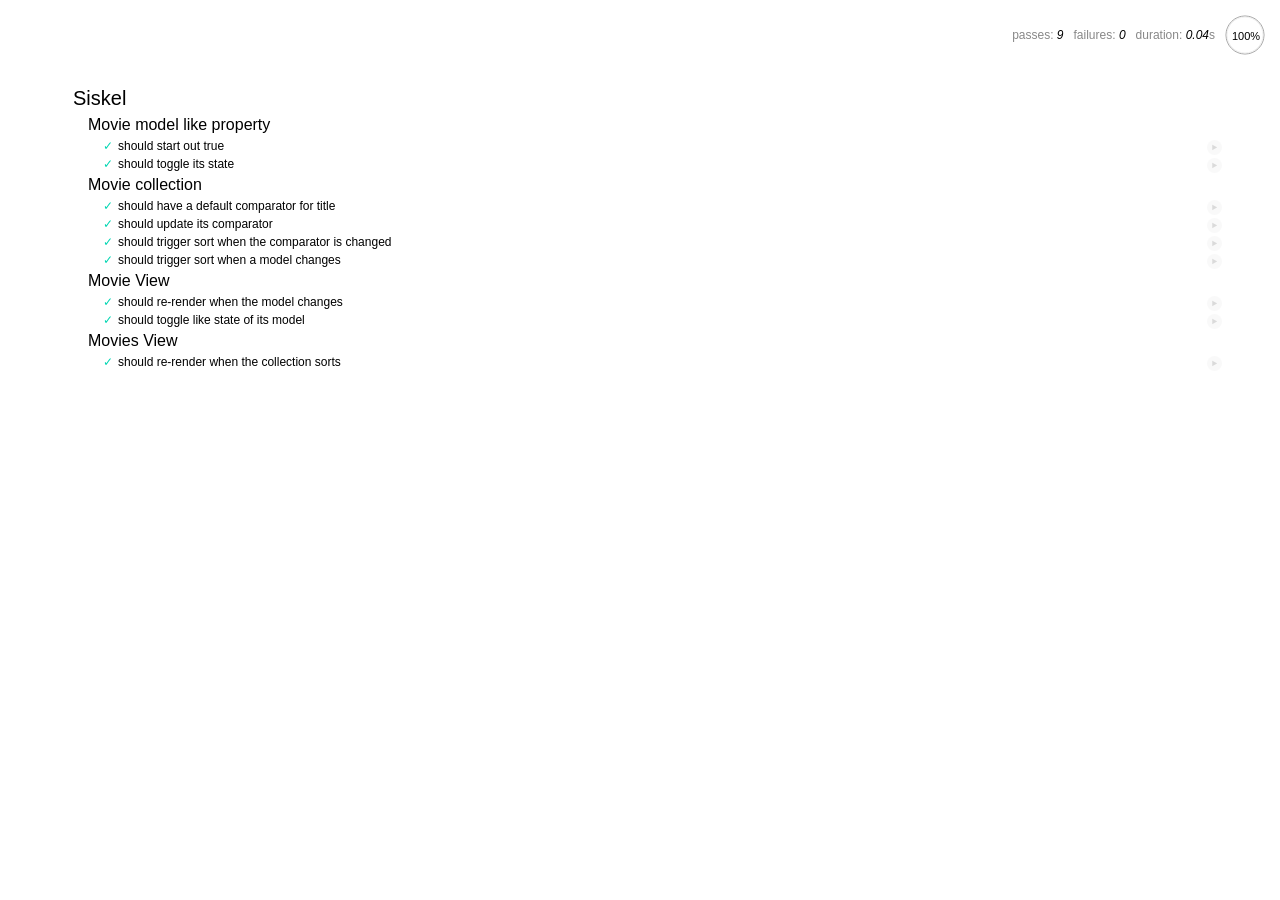
<file: test/SpecRunner.html>
<html>
  <head>
    <meta charset="utf-8">
    <meta http-equiv="X-UA-Compatible" content="IE=edge">

    <title>Mocha Tests</title>
    <link rel="stylesheet" href="lib/mocha/mocha.css">
    <script src="lib/jquery/jquery.js"></script>
    <script src="lib/underscore/underscore.js"></script>
    <script src="lib/chai/chai.js"></script>
    <script src="lib/sinon/sinon.js"></script>
    <script src="lib/sinon/sinon-chai.js"></script>
    <script src="lib/mocha/mocha.js"></script>
    <script src="lib/backbone.js"></script>
  </head>
  <body>
    <div id="mocha"></div>
    <script>
      mocha.setup({
        'ui': 'bdd'
      });
      window.expect = chai.expect;
    </script>

    <!-- source files -->
    <script type="text/javascript" src="../client/scripts/app.js"></script>

    <!-- spec files -->
    <script type="text/javascript" src="spec/appSpec.js"></script>

    <script>
      $(function() {
        window.mochaPhantomJS ? mochaPhantomJS.run() : mocha.run();
      });
    </script>
  </body>
</html>
</file>
<file: test/lib/mocha/mocha.css>
@charset "utf-8";

body {
  font: 20px/1.5 "Helvetica Neue", Helvetica, Arial, sans-serif;
  padding: 60px 50px;
}

#mocha ul, #mocha li {
  margin: 0;
  padding: 0;
}

#mocha ul {
  list-style: none;
}

#mocha h1, #mocha h2 {
  margin: 0;
}

#mocha h1 {
  margin-top: 15px;
  font-size: 1em;
  font-weight: 200;
}

#mocha h1 a {
  text-decoration: none;
  color: inherit;
}

#mocha h1 a:hover {
  text-decoration: underline;
}

#mocha .suite .suite h1 {
  margin-top: 0;
  font-size: .8em;
}

.hidden {
  display: none;
}

#mocha h2 {
  font-size: 12px;
  font-weight: normal;
  cursor: pointer;
}

#mocha .suite {
  margin-left: 15px;
}

#mocha .test {
  margin-left: 15px;
  overflow: hidden;
}

#mocha .test.pending:hover h2::after {
  content: '(pending)';
  font-family: arial;
}

#mocha .test.pass.medium .duration {
  background: #C09853;
}

#mocha .test.pass.slow .duration {
  background: #B94A48;
}

#mocha .test.pass::before {
  content: '✓';
  font-size: 12px;
  display: block;
  float: left;
  margin-right: 5px;
  color: #00d6b2;
}

#mocha .test.pass .duration {
  font-size: 9px;
  margin-left: 5px;
  padding: 2px 5px;
  color: white;
  -webkit-box-shadow: inset 0 1px 1px rgba(0,0,0,.2);
  -moz-box-shadow: inset 0 1px 1px rgba(0,0,0,.2);
  box-shadow: inset 0 1px 1px rgba(0,0,0,.2);
  -webkit-border-radius: 5px;
  -moz-border-radius: 5px;
  -ms-border-radius: 5px;
  -o-border-radius: 5px;
  border-radius: 5px;
}

#mocha .test.pass.fast .duration {
  display: none;
}

#mocha .test.pending {
  color: #0b97c4;
}

#mocha .test.pending::before {
  content: '◦';
  color: #0b97c4;
}

#mocha .test.fail {
  color: #c00;
}

#mocha .test.fail pre {
  color: black;
}

#mocha .test.fail::before {
  content: '✖';
  font-size: 12px;
  display: block;
  float: left;
  margin-right: 5px;
  color: #c00;
}

#mocha .test pre.error {
  color: #c00;
  max-height: 300px;
  overflow: auto;
}

#mocha .test pre {
  display: block;
  float: left;
  clear: left;
  font: 12px/1.5 monaco, monospace;
  margin: 5px;
  padding: 15px;
  border: 1px solid #eee;
  border-bottom-color: #ddd;
  -webkit-border-radius: 3px;
  -webkit-box-shadow: 0 1px 3px #eee;
  -moz-border-radius: 3px;
  -moz-box-shadow: 0 1px 3px #eee;
}

#mocha .test h2 {
  position: relative;
}

#mocha .test a.replay {
  position: absolute;
  top: 3px;
  right: 0;
  text-decoration: none;
  vertical-align: middle;
  display: block;
  width: 15px;
  height: 15px;
  line-height: 15px;
  text-align: center;
  background: #eee;
  font-size: 15px;
  -moz-border-radius: 15px;
  border-radius: 15px;
  -webkit-transition: opacity 200ms;
  -moz-transition: opacity 200ms;
  transition: opacity 200ms;
  opacity: 0.3;
  color: #888;
}

#mocha .test:hover a.replay {
  opacity: 1;
}

#mocha-report.pass .test.fail {
  display: none;
}

#mocha-report.fail .test.pass {
  display: none;
}

#mocha-error {
  color: #c00;
  font-size: 1.5  em;
  font-weight: 100;
  letter-spacing: 1px;
}

#mocha-stats {
  position: fixed;
  top: 15px;
  right: 10px;
  font-size: 12px;
  margin: 0;
  color: #888;
}

#mocha-stats .progress {
  float: right;
  padding-top: 0;
}

#mocha-stats em {
  color: black;
}

#mocha-stats a {
  text-decoration: none;
  color: inherit;
}

#mocha-stats a:hover {
  border-bottom: 1px solid #eee;
}

#mocha-stats li {
  display: inline-block;
  margin: 0 5px;
  list-style: none;
  padding-top: 11px;
}

#mocha-stats canvas {
  width: 40px;
  height: 40px;
}

code .comment { color: #ddd }
code .init { color: #2F6FAD }
code .string { color: #5890AD }
code .keyword { color: #8A6343 }
code .number { color: #2F6FAD }

@media screen and (max-device-width: 480px) {
  body {
    padding: 60px 0px;
  }

  #stats {
    position: absolute;
  }
}
</file>
